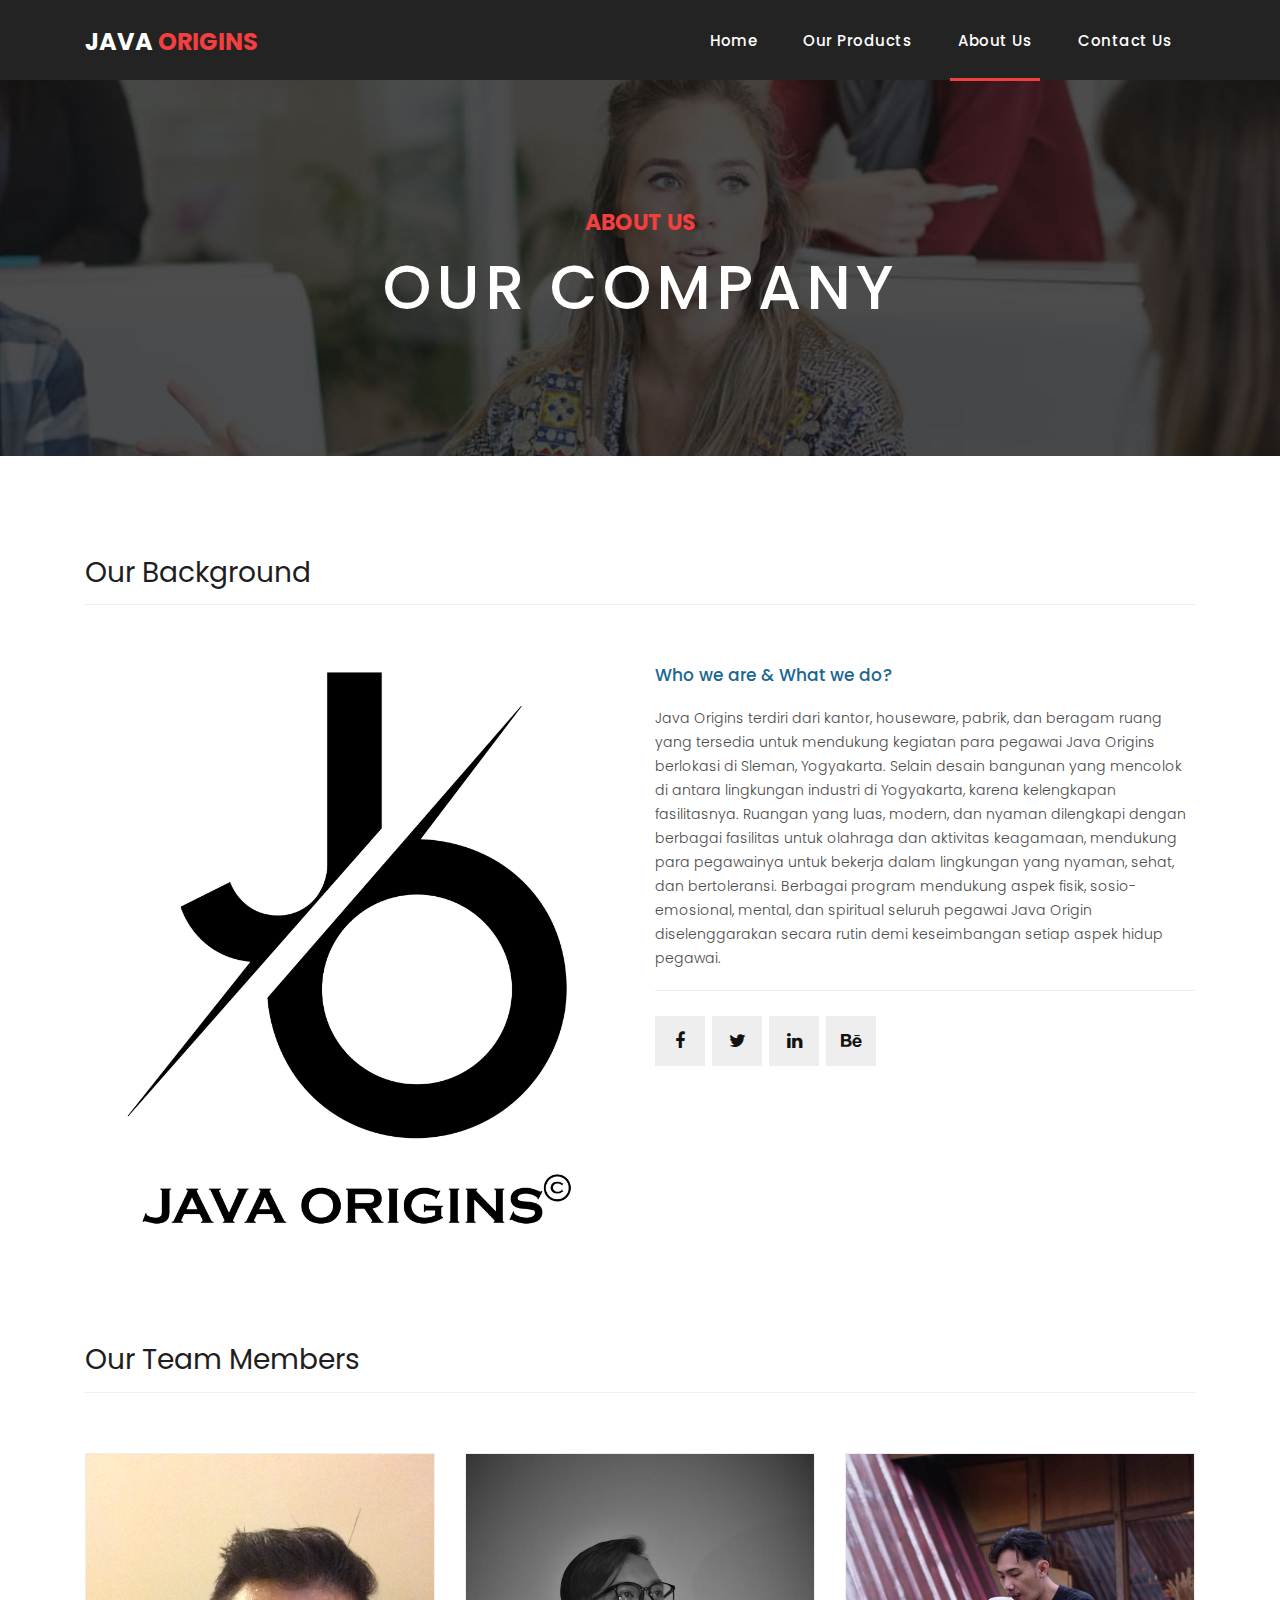
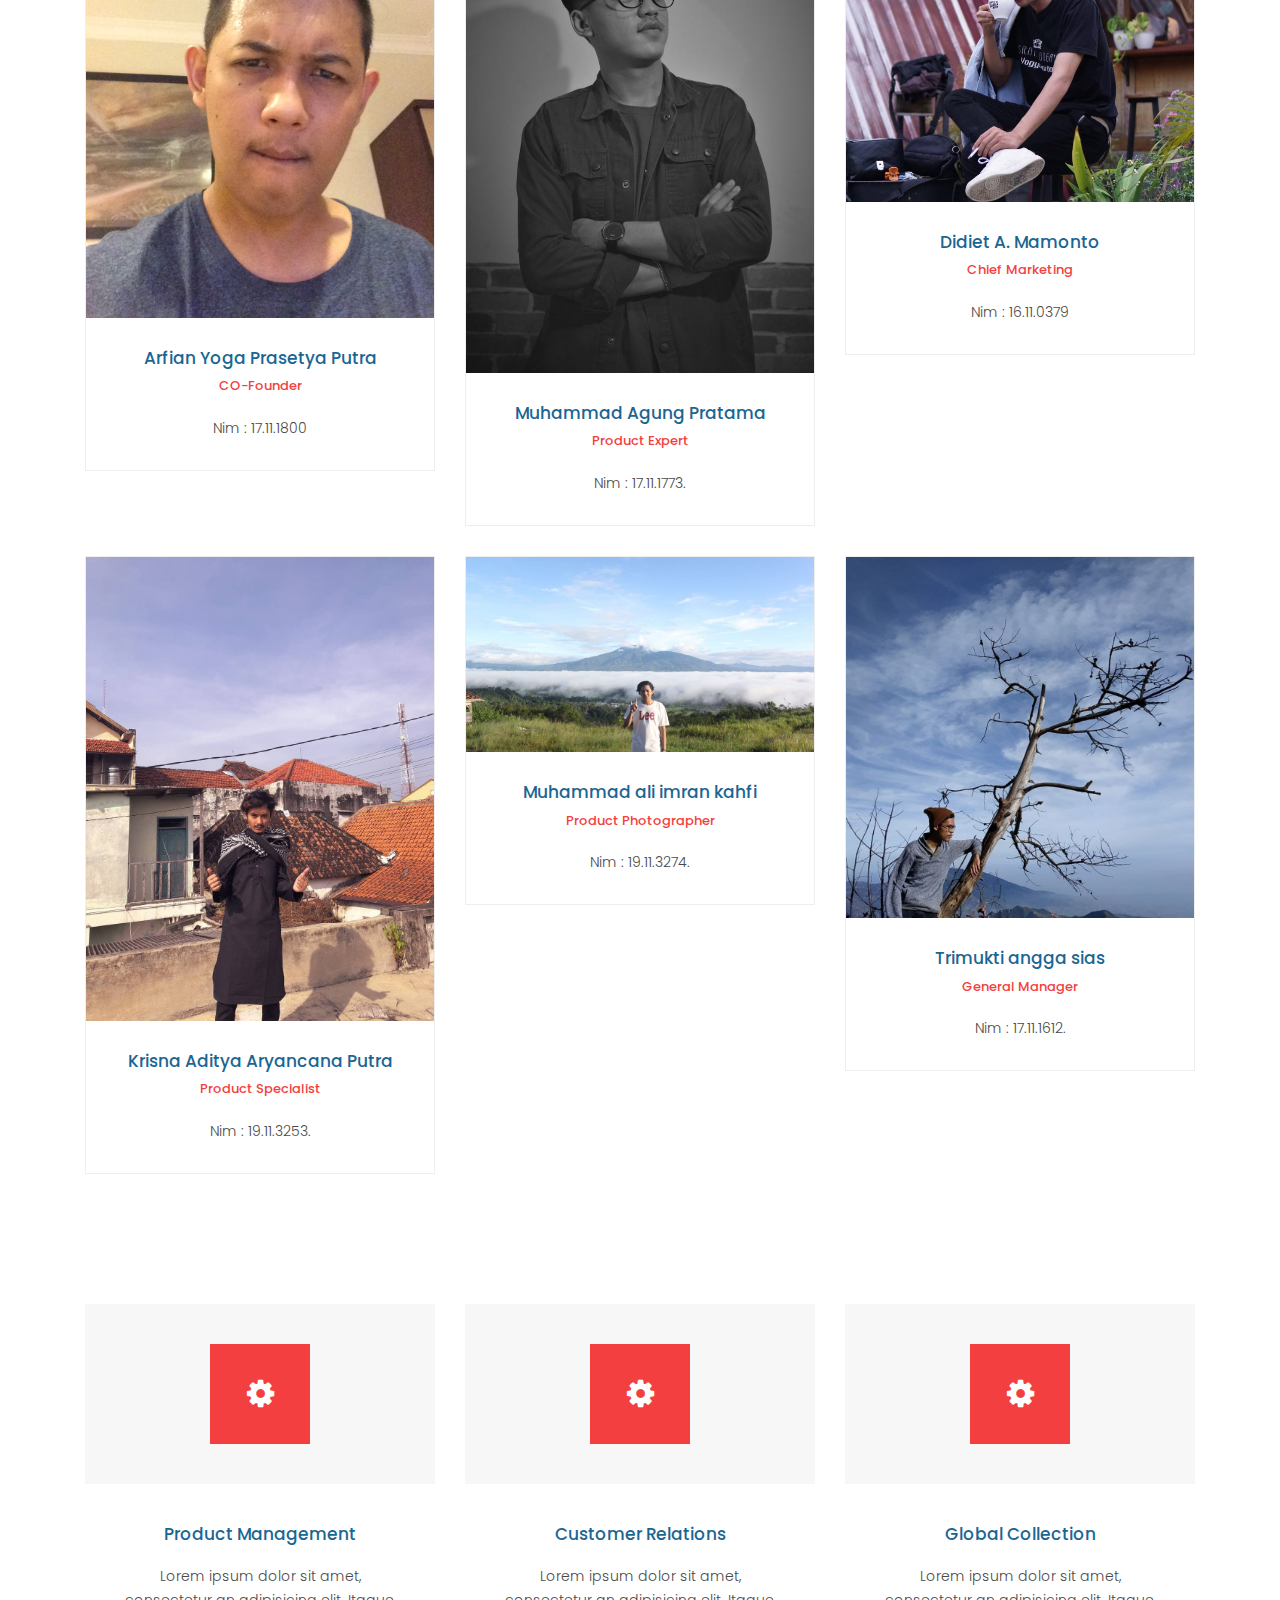
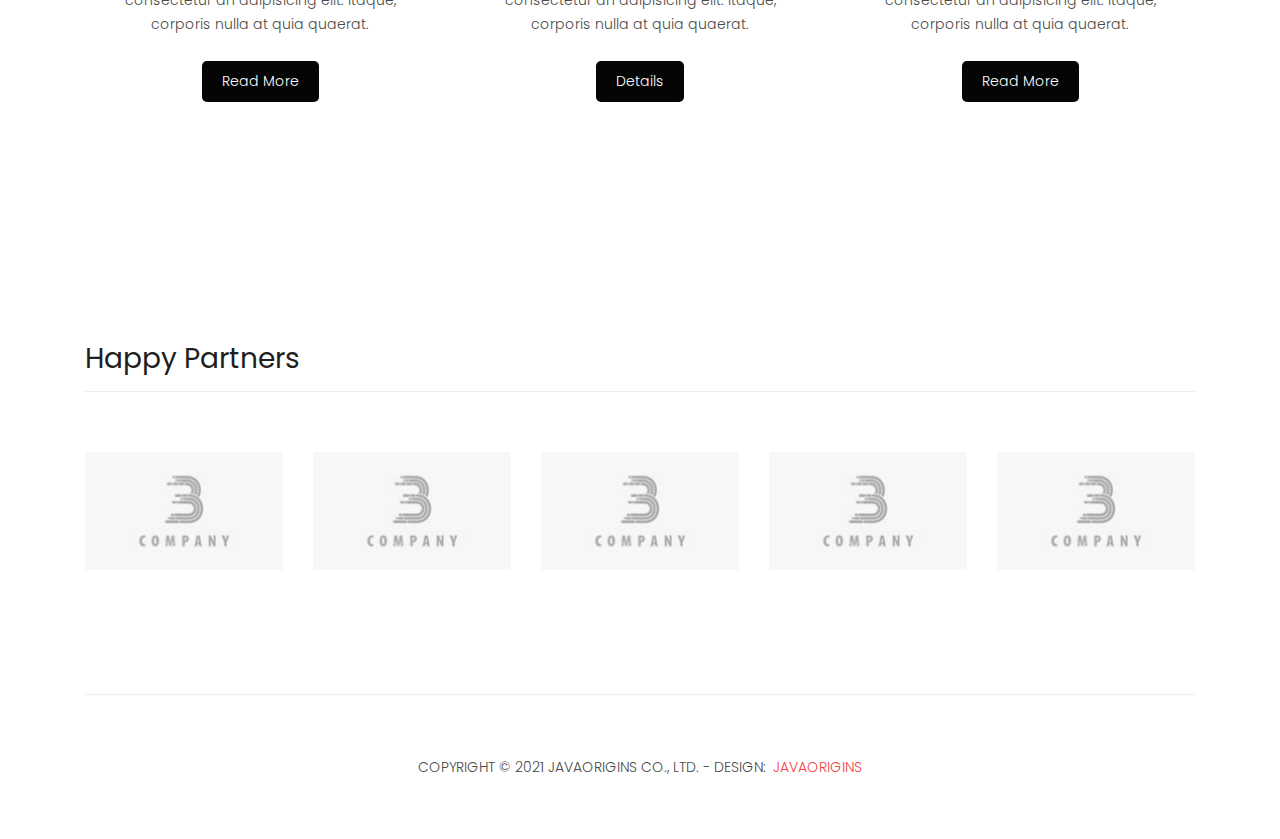
<file: about.html>
<!DOCTYPE html>
<html lang="en">

<head>

    <meta charset="utf-8">
    <meta name="viewport" content="width=device-width, initial-scale=1, shrink-to-fit=no">
    <meta name="description" content="">
    <meta name="author" content="">
    <link href="https://fonts.googleapis.com/css?family=Poppins:100,200,300,400,500,600,700,800,900&display=swap" rel="stylesheet">

    <title>JavaOrigins - About Page</title>

    <!-- Bootstrap core CSS -->
    <link href="vendor/bootstrap/css/bootstrap.min.css" rel="stylesheet">
    <!--

Java Origins

https://javaorigins.com

-->

    <!-- Additional CSS Files -->
    <link rel="stylesheet" href="assets/css/fontawesome.css">
    <link rel="stylesheet" href="assets/css/templatemo-sixteen.css">
    <link rel="stylesheet" href="assets/css/owl.css">

</head>

<body>

    <!-- ***** Preloader Start ***** -->
    <div id="preloader">
        <div class="jumper">
            <div></div>
            <div></div>
            <div></div>
        </div>
    </div>
    <!-- ***** Preloader End ***** -->

    <!-- Header -->
    <header class="">
        <nav class="navbar navbar-expand-lg">
            <div class="container">
                <a class="navbar-brand" href="index.html">
                    <h2>Java <em>Origins</em></h2>
                </a>
                <button class="navbar-toggler" type="button" data-toggle="collapse" data-target="#navbarResponsive" aria-controls="navbarResponsive" aria-expanded="false" aria-label="Toggle navigation">
            <span class="navbar-toggler-icon"></span>
          </button>
                <div class="collapse navbar-collapse" id="navbarResponsive">
                    <ul class="navbar-nav ml-auto">
                        <li class="nav-item">
                            <a class="nav-link" href="index.html">Home
                  <span class="sr-only">(current)</span>
                </a>
                        </li>
                        <li class="nav-item">
                            <a class="nav-link" href="products.html">Our Products</a>
                        </li>
                        <li class="nav-item active">
                            <a class="nav-link" href="about.html">About Us</a>
                        </li>
                        <li class="nav-item">
                            <a class="nav-link" href="contact.html">Contact Us</a>
                        </li>
                    </ul>
                </div>
            </div>
        </nav>
    </header>

    <!-- Page Content -->
    <div class="page-heading about-heading header-text">
        <div class="container">
            <div class="row">
                <div class="col-md-12">
                    <div class="text-content">
                        <h4>about us</h4>
                        <h2>our company</h2>
                    </div>
                </div>
            </div>
        </div>
    </div>


    <div class="best-features about-features">
        <div class="container">
            <div class="row">
                <div class="col-md-12">
                    <div class="section-heading">
                        <h2>Our Background</h2>
                    </div>
                </div>
                <div class="col-md-6">
                    <div class="right-image">
                        <img src="assets/images/feature-image.jpg" alt="">
                    </div>
                </div>
                <div class="col-md-6">
                    <div class="left-content">
                        <h4>Who we are &amp; What we do?</h4>
                        <p>Java Origins terdiri dari kantor, houseware, pabrik, dan beragam ruang yang tersedia untuk mendukung kegiatan para pegawai Java Origins berlokasi di Sleman, Yogyakarta. Selain desain bangunan yang mencolok di antara lingkungan
                            industri di Yogyakarta, karena kelengkapan fasilitasnya. Ruangan yang luas, modern, dan nyaman dilengkapi dengan berbagai fasilitas untuk olahraga dan aktivitas keagamaan, mendukung para pegawainya untuk bekerja dalam lingkungan
                            yang nyaman, sehat, dan bertoleransi. Berbagai program mendukung aspek fisik, sosio-emosional, mental, dan spiritual seluruh pegawai Java Origin diselenggarakan secara rutin demi keseimbangan setiap aspek hidup pegawai.</p>
                        <ul class="social-icons">
                            <li><a href="#"><i class="fa fa-facebook"></i></a></li>
                            <li><a href="#"><i class="fa fa-twitter"></i></a></li>
                            <li><a href="#"><i class="fa fa-linkedin"></i></a></li>
                            <li><a href="#"><i class="fa fa-behance"></i></a></li>
                        </ul>
                    </div>
                </div>
            </div>
        </div>
    </div>


    <div class="team-members">
        <div class="container">
            <div class="row">
                <div class="col-md-12">
                    <div class="section-heading">
                        <h2>Our Team Members</h2>
                    </div>
                </div>
                <div class="col-md-4">
                    <div class="team-member">
                        <div class="thumb-container">
                            <img src="assets/images/team_01.JPG" alt="">
                            <div class="hover-effect">
                                <div class="hover-content">
                                    <ul class="social-icons">
                                        <li><a href="#"><i class="fa fa-facebook"></i></a></li>
                                        <li><a href="#"><i class="fa fa-twitter"></i></a></li>
                                        <li><a href="#"><i class="fa fa-linkedin"></i></a></li>
                                        <li><a href="#"><i class="fa fa-behance"></i></a></li>
                                    </ul>
                                </div>
                            </div>
                        </div>
                        <div class="down-content">
                            <h4>Arfian Yoga Prasetya Putra</h4>
                            <span>CO-Founder</span>
                            <p>Nim : 17.11.1800</p>
                        </div>
                    </div>
                </div>
                <div class="col-md-4">
                    <div class="team-member">
                        <div class="thumb-container">
                            <img src="assets/images/team_02.jpg" alt="">
                            <div class="hover-effect">
                                <div class="hover-content">
                                    <ul class="social-icons">
                                        <li><a href="#"><i class="fa fa-facebook"></i></a></li>
                                        <li><a href="#"><i class="fa fa-twitter"></i></a></li>
                                        <li><a href="#"><i class="fa fa-linkedin"></i></a></li>
                                        <li><a href="#"><i class="fa fa-behance"></i></a></li>
                                    </ul>
                                </div>
                            </div>
                        </div>
                        <div class="down-content">
                            <h4>Muhammad Agung Pratama</h4>
                            <span>Product Expert</span>
                            <p>Nim : 17.11.1773.</p>
                        </div>
                    </div>
                </div>
                <div class="col-md-4">
                    <div class="team-member">
                        <div class="thumb-container">
                            <img src="assets/images/team_03.jpg" alt="">
                            <div class="hover-effect">
                                <div class="hover-content">
                                    <ul class="social-icons">
                                        <li><a href="#"><i class="fa fa-facebook"></i></a></li>
                                        <li><a href="#"><i class="fa fa-twitter"></i></a></li>
                                        <li><a href="#"><i class="fa fa-linkedin"></i></a></li>
                                        <li><a href="#"><i class="fa fa-behance"></i></a></li>
                                    </ul>
                                </div>
                            </div>
                        </div>
                        <div class="down-content">
                            <h4>Didiet A. Mamonto</h4>
                            <span>Chief Marketing</span>
                            <p>Nim : 16.11.0379</p>
                        </div>
                    </div>
                </div>
                <div class="col-md-4">
                    <div class="team-member">
                        <div class="thumb-container">
                            <img src="assets/images/team_04.jpg" alt="">
                            <div class="hover-effect">
                                <div class="hover-content">
                                    <ul class="social-icons">
                                        <li><a href="#"><i class="fa fa-facebook"></i></a></li>
                                        <li><a href="#"><i class="fa fa-twitter"></i></a></li>
                                        <li><a href="#"><i class="fa fa-linkedin"></i></a></li>
                                        <li><a href="#"><i class="fa fa-behance"></i></a></li>
                                    </ul>
                                </div>
                            </div>
                        </div>
                        <div class="down-content">
                            <h4>Krisna Aditya Aryancana Putra</h4>
                            <span>Product Specialist</span>
                            <p>Nim : 19.11.3253.</p>
                        </div>
                    </div>
                </div>
                <div class="col-md-4">
                    <div class="team-member">
                        <div class="thumb-container">
                            <img src="assets/images/team_05.jpg" alt="">
                            <div class="hover-effect">
                                <div class="hover-content">
                                    <ul class="social-icons">
                                        <li><a href="#"><i class="fa fa-facebook"></i></a></li>
                                        <li><a href="#"><i class="fa fa-twitter"></i></a></li>
                                        <li><a href="#"><i class="fa fa-linkedin"></i></a></li>
                                        <li><a href="#"><i class="fa fa-behance"></i></a></li>
                                    </ul>
                                </div>
                            </div>
                        </div>
                        <div class="down-content">
                            <h4>Muhammad ali imran kahfi</h4>
                            <span>Product Photographer</span>
                            <p> Nim : 19.11.3274.</p>
                        </div>
                    </div>
                </div>
                <div class="col-md-4">
                    <div class="team-member">
                        <div class="thumb-container">
                            <img src="assets/images/team_06.jpg" alt="">
                            <div class="hover-effect">
                                <div class="hover-content">
                                    <ul class="social-icons">
                                        <li><a href="#"><i class="fa fa-facebook"></i></a></li>
                                        <li><a href="#"><i class="fa fa-twitter"></i></a></li>
                                        <li><a href="#"><i class="fa fa-linkedin"></i></a></li>
                                        <li><a href="#"><i class="fa fa-behance"></i></a></li>
                                    </ul>
                                </div>
                            </div>
                        </div>
                        <div class="down-content">
                            <h4>Trimukti angga sias</h4>
                            <span>General Manager</span>
                            <p> Nim : 17.11.1612.</p>
                        </div>
                    </div>
                </div>
            </div>
        </div>
    </div>


    <div class="services">
        <div class="container">
            <div class="row">
                <div class="col-md-4">
                    <div class="service-item">
                        <div class="icon">
                            <i class="fa fa-gear"></i>
                        </div>
                        <div class="down-content">
                            <h4>Product Management</h4>
                            <p>Lorem ipsum dolor sit amet, consectetur an adipisicing elit. Itaque, corporis nulla at quia quaerat.</p>
                            <a href="#" class="filled-button">Read More</a>
                        </div>
                    </div>
                </div>
                <div class="col-md-4">
                    <div class="service-item">
                        <div class="icon">
                            <i class="fa fa-gear"></i>
                        </div>
                        <div class="down-content">
                            <h4>Customer Relations</h4>
                            <p>Lorem ipsum dolor sit amet, consectetur an adipisicing elit. Itaque, corporis nulla at quia quaerat.</p>
                            <a href="#" class="filled-button">Details</a>
                        </div>
                    </div>
                </div>
                <div class="col-md-4">
                    <div class="service-item">
                        <div class="icon">
                            <i class="fa fa-gear"></i>
                        </div>
                        <div class="down-content">
                            <h4>Global Collection</h4>
                            <p>Lorem ipsum dolor sit amet, consectetur an adipisicing elit. Itaque, corporis nulla at quia quaerat.</p>
                            <a href="#" class="filled-button">Read More</a>
                        </div>
                    </div>
                </div>
            </div>
        </div>
    </div>


    <div class="happy-clients">
        <div class="container">
            <div class="row">
                <div class="col-md-12">
                    <div class="section-heading">
                        <h2>Happy Partners</h2>
                    </div>
                </div>
                <div class="col-md-12">
                    <div class="owl-clients owl-carousel">
                        <div class="client-item">
                            <img src="assets/images/client-01.png" alt="1">
                        </div>

                        <div class="client-item">
                            <img src="assets/images/client-01.png" alt="2">
                        </div>

                        <div class="client-item">
                            <img src="assets/images/client-01.png" alt="3">
                        </div>

                        <div class="client-item">
                            <img src="assets/images/client-01.png" alt="4">
                        </div>

                        <div class="client-item">
                            <img src="assets/images/client-01.png" alt="5">
                        </div>

                        <div class="client-item">
                            <img src="assets/images/client-01.png" alt="6">
                        </div>
                    </div>
                </div>
            </div>
        </div>
    </div>


    <footer>
        <div class="container">
            <div class="row">
                <div class="col-md-12">
                    <div class="inner-content">
                        <p>Copyright &copy; 2021 JavaOrigins Co., Ltd. - Design: <a rel="nofollow noopener" href="https://javaorigins.com" target="_blank">JavaOrigins</a></p>
                    </div>
                </div>
            </div>
        </div>
    </footer>


    <!-- Bootstrap core JavaScript -->
    <script src="vendor/jquery/jquery.min.js"></script>
    <script src="vendor/bootstrap/js/bootstrap.bundle.min.js"></script>


    <!-- Additional Scripts -->
    <script src="assets/js/custom.js"></script>
    <script src="assets/js/owl.js"></script>
    <script src="assets/js/slick.js"></script>
    <script src="assets/js/isotope.js"></script>
    <script src="assets/js/accordions.js"></script>


    <script language="text/Javascript">
        cleared[0] = cleared[1] = cleared[2] = 0; //set a cleared flag for each field
        function clearField(t) { //declaring the array outside of the
            if (!cleared[t.id]) { // function makes it static and global
                cleared[t.id] = 1; // you could use true and false, but that's more typing
                t.value = ''; // with more chance of typos
                t.style.color = '#fff';
            }
        }
    </script>


</body>

</html>
</file>
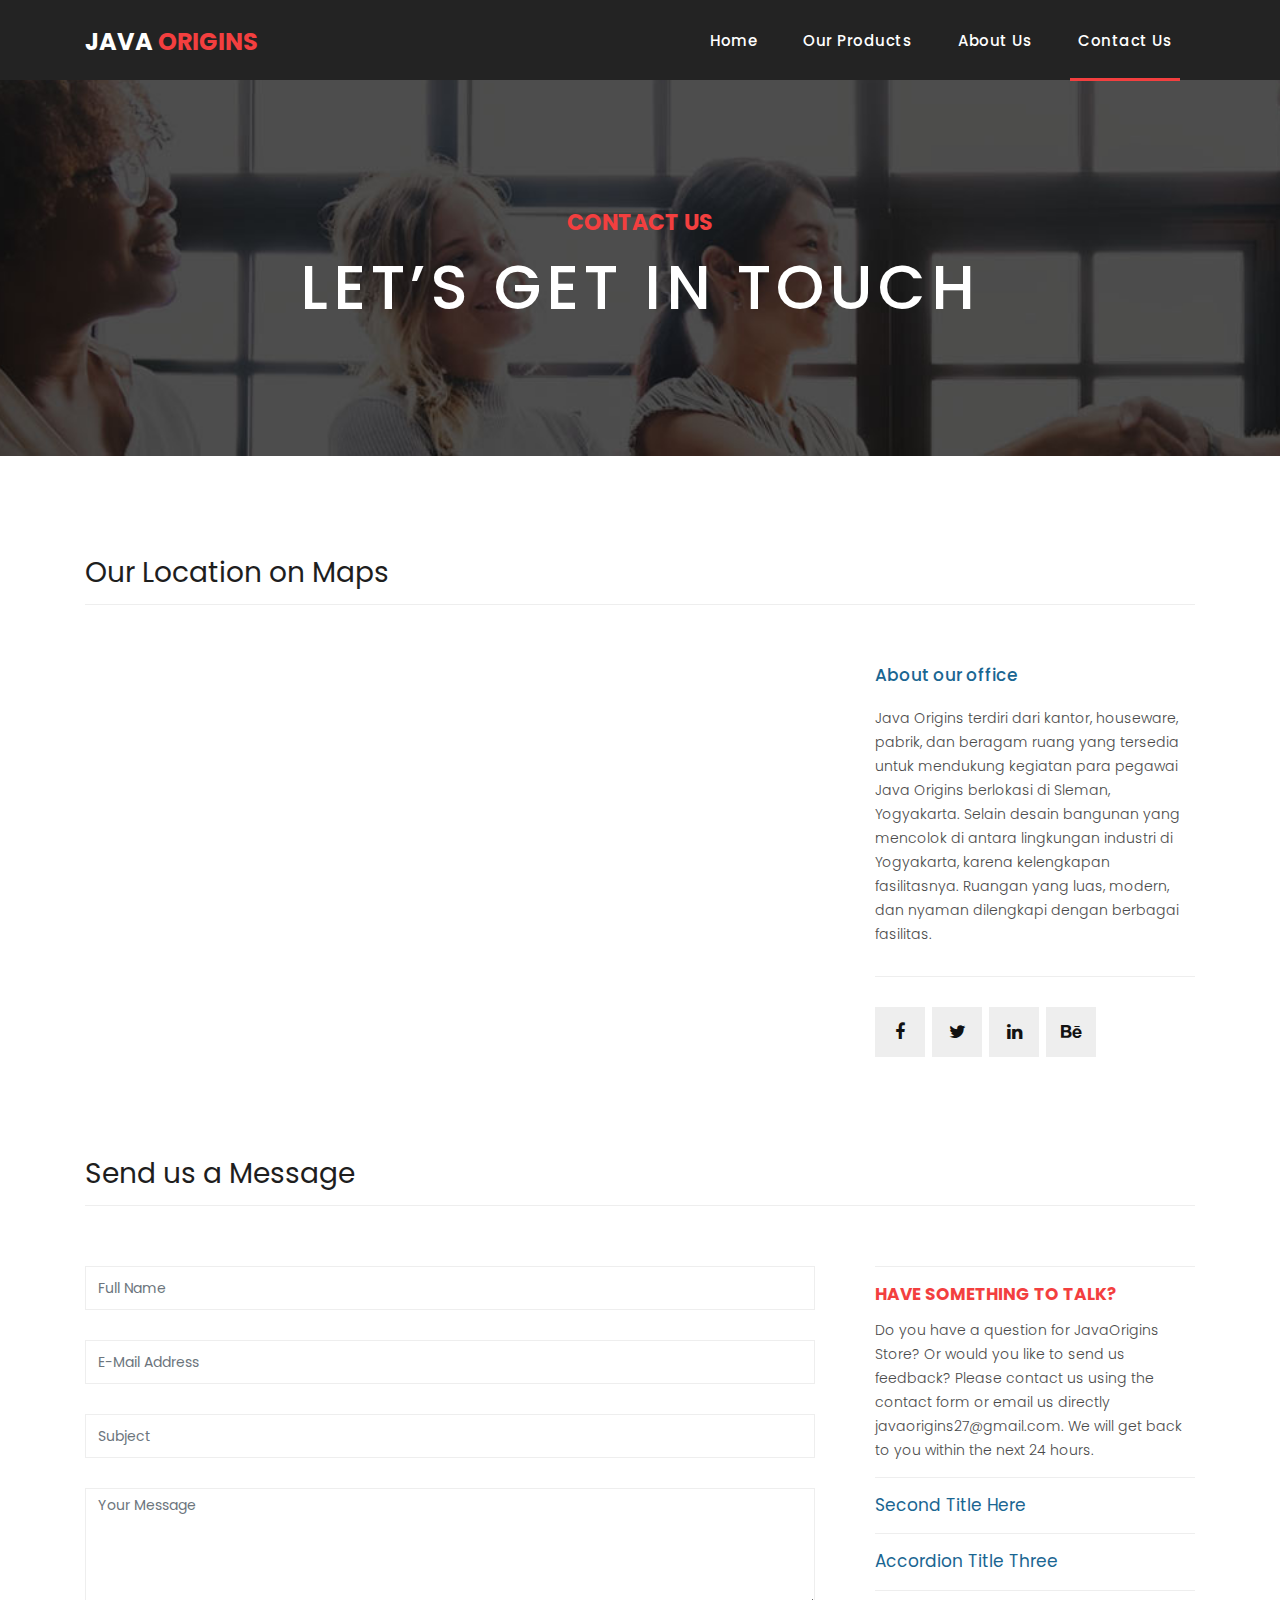
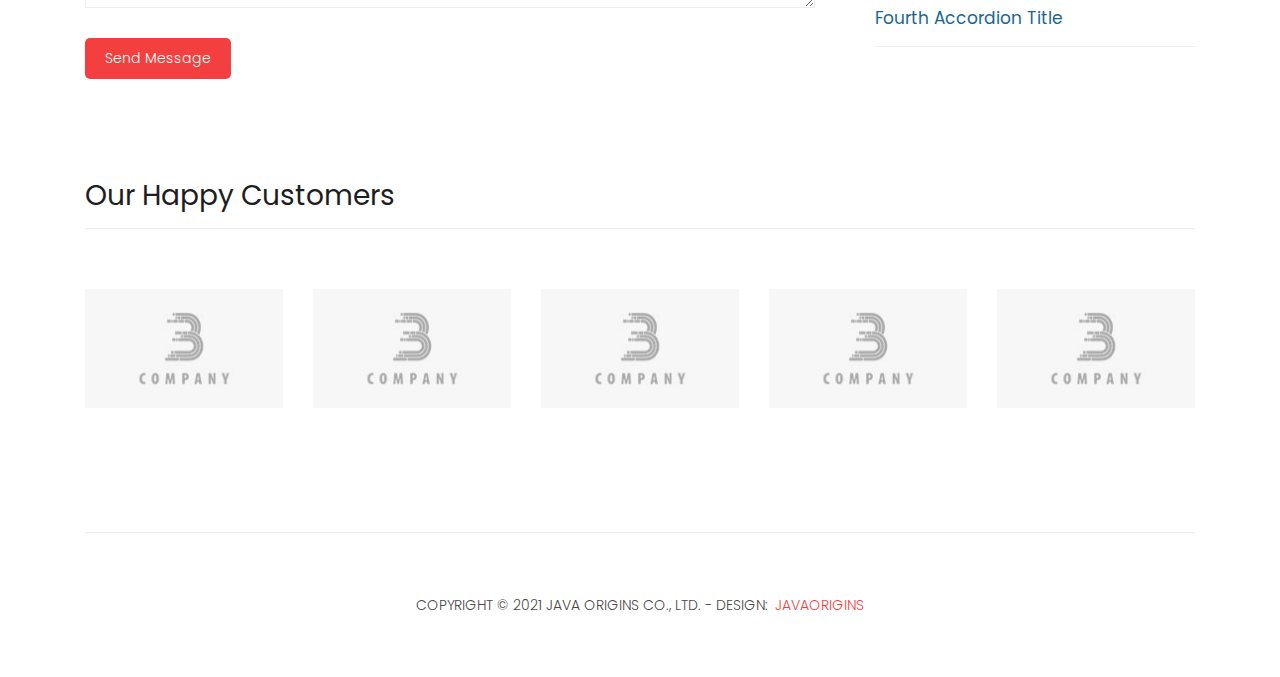
<file: contact.html>
<!DOCTYPE html>
<html lang="en">

<head>

    <meta charset="utf-8">
    <meta name="viewport" content="width=device-width, initial-scale=1, shrink-to-fit=no">
    <meta name="description" content="">
    <meta name="author" content="">
    <link href="https://fonts.googleapis.com/css?family=Poppins:100,200,300,400,500,600,700,800,900&display=swap" rel="stylesheet">

    <title>JavaOrigins - Contact Page</title>

    <!-- Bootstrap core CSS -->
    <link href="vendor/bootstrap/css/bootstrap.min.css" rel="stylesheet">
    <!--

Java origins

https://javaorigins.com

-->

    <!-- Additional CSS Files -->
    <link rel="stylesheet" href="assets/css/fontawesome.css">
    <link rel="stylesheet" href="assets/css/templatemo-sixteen.css">
    <link rel="stylesheet" href="assets/css/owl.css">

</head>

<body>

    <!-- ***** Preloader Start ***** -->
    <div id="preloader">
        <div class="jumper">
            <div></div>
            <div></div>
            <div></div>
        </div>
    </div>
    <!-- ***** Preloader End ***** -->

    <!-- Header -->
    <header class="">
        <nav class="navbar navbar-expand-lg">
            <div class="container">
                <a class="navbar-brand" href="index.html">
                    <h2>Java <em>Origins</em></h2>
                </a>
                <button class="navbar-toggler" type="button" data-toggle="collapse" data-target="#navbarResponsive" aria-controls="navbarResponsive" aria-expanded="false" aria-label="Toggle navigation">
            <span class="navbar-toggler-icon"></span>
          </button>
                <div class="collapse navbar-collapse" id="navbarResponsive">
                    <ul class="navbar-nav ml-auto">
                        <li class="nav-item">
                            <a class="nav-link" href="index.html">Home
                  <span class="sr-only">(current)</span>
                </a>
                        </li>
                        <li class="nav-item">
                            <a class="nav-link" href="products.html">Our Products</a>
                        </li>
                        <li class="nav-item">
                            <a class="nav-link" href="about.html">About Us</a>
                        </li>
                        <li class="nav-item active">
                            <a class="nav-link" href="contact.html">Contact Us</a>
                        </li>
                    </ul>
                </div>
            </div>
        </nav>
    </header>

    <!-- Page Content -->
    <div class="page-heading contact-heading header-text">
        <div class="container">
            <div class="row">
                <div class="col-md-12">
                    <div class="text-content">
                        <h4>contact us</h4>
                        <h2>let’s get in touch</h2>
                    </div>
                </div>
            </div>
        </div>
    </div>


    <div class="find-us">
        <div class="container">
            <div class="row">
                <div class="col-md-12">
                    <div class="section-heading">
                        <h2>Our Location on Maps</h2>
                    </div>
                </div>
                <div class="col-md-8">
                    <!-- How to change your own map point
	1. Go to Google Maps
	2. Click on your location point
	3. Click "Share" and choose "Embed map" tab
	4. Copy only URL and paste it within the src="" field below
-->
                    <div id="map">
                        <iframe src="https://www.google.com/maps/embed?pb=!1m18!1m12!1m3!1d31626.0684330295!2d110.37685377414945!3d-7.762381141947928!2m3!1f0!2f0!3f0!3m2!1i1024!2i768!4f13.1!3m3!1m2!1s0x2e7a5991519f2401%3A0x4027a76e352fec0!2sDepok%2C%20Kec.%20Depok%2C%20Kabupaten%20Sleman%2C%20Daerah%20Istimewa%20Yogyakarta!5e0!3m2!1sid!2sid!4v1625042590279!5m2!1sid!2sid"
                            width="100%" height="330px" frameborder="0" style="border:0" allowfullscreen></iframe>
                    </div>
                </div>
                <div class="col-md-4">
                    <div class="left-content">
                        <h4>About our office</h4>
                        <p>Java Origins terdiri dari kantor, houseware, pabrik, dan beragam ruang yang tersedia untuk mendukung kegiatan para pegawai Java Origins berlokasi di Sleman, Yogyakarta. Selain desain bangunan yang mencolok di antara lingkungan
                            industri di Yogyakarta, karena kelengkapan fasilitasnya. Ruangan yang luas, modern, dan nyaman dilengkapi dengan berbagai fasilitas.
                        </p>
                        <ul class="social-icons">
                            <li><a href="#"><i class="fa fa-facebook"></i></a></li>
                            <li><a href="#"><i class="fa fa-twitter"></i></a></li>
                            <li><a href="#"><i class="fa fa-linkedin"></i></a></li>
                            <li><a href="#"><i class="fa fa-behance"></i></a></li>
                        </ul>
                    </div>
                </div>
            </div>
        </div>
    </div>


    <div class="send-message">
        <div class="container">
            <div class="row">
                <div class="col-md-12">
                    <div class="section-heading">
                        <h2>Send us a Message</h2>
                    </div>
                </div>
                <div class="col-md-8">
                    <div class="contact-form">
                        <form id="contact" action="" method="post">
                            <div class="row">
                                <div class="col-lg-12 col-md-12 col-sm-12">
                                    <fieldset>
                                        <input name="name" type="text" class="form-control" id="name" placeholder="Full Name" required="">
                                    </fieldset>
                                </div>
                                <div class="col-lg-12 col-md-12 col-sm-12">
                                    <fieldset>
                                        <input name="email" type="text" class="form-control" id="email" placeholder="E-Mail Address" required="">
                                    </fieldset>
                                </div>
                                <div class="col-lg-12 col-md-12 col-sm-12">
                                    <fieldset>
                                        <input name="subject" type="text" class="form-control" id="subject" placeholder="Subject" required="">
                                    </fieldset>
                                </div>
                                <div class="col-lg-12">
                                    <fieldset>
                                        <textarea name="message" rows="6" class="form-control" id="message" placeholder="Your Message" required=""></textarea>
                                    </fieldset>
                                </div>
                                <div class="col-lg-12">
                                    <fieldset>
                                        <button type="submit" id="form-submit" class="filled-button">Send Message</button>
                                    </fieldset>
                                </div>
                            </div>
                        </form>
                    </div>
                </div>
                <div class="col-md-4">
                    <ul class="accordion">
                        <li>
                            <a><strong>HAVE SOMETHING TO TALK?</strong></a>
                            <div class="content">
                                <p>Do you have a question for JavaOrigins Store? Or would you like to send us feedback? Please contact us using the contact form or email us directly javaorigins27@gmail.com. We will get back to you within the next 24 hours.</p>
                            </div>
                        </li>
                        <li>
                            <a>Second Title Here</a>
                            <div class="content">
                                <p>Lorem ipsum dolor sit amet, consectetur adipisic elit. Sed voluptate nihil eumester consectetur similiqu consectetur.<br><br>Lorem ipsum dolor sit amet, consectetur adipisic elit. Et, consequuntur, modi mollitia corporis
                                    ipsa voluptate corrupti elite.</p>
                            </div>
                        </li>
                        <li>
                            <a>Accordion Title Three</a>
                            <div class="content">
                                <p>Lorem ipsum dolor sit amet, consectetur adipisic elit. Sed voluptate nihil eumester consectetur similiqu consectetur.<br><br>Lorem ipsum dolor sit amet, consectetur adipisic elit. Et, consequuntur, modi mollitia corporis
                                    ipsa voluptate corrupti elite.</p>
                            </div>
                        </li>
                        <li>
                            <a>Fourth Accordion Title</a>
                            <div class="content">
                                <p>Lorem ipsum dolor sit amet, consectetur adipisic elit. Sed voluptate nihil eumester consectetur similiqu consectetur.<br><br>Lorem ipsum dolor sit amet, consectetur adipisic elit. Et, consequuntur, modi mollitia corporis
                                    ipsa voluptate corrupti elite.</p>
                            </div>
                        </li>
                    </ul>
                </div>
            </div>
        </div>
    </div>

    <div class="happy-clients">
        <div class="container">
            <div class="row">
                <div class="col-md-12">
                    <div class="section-heading">
                        <h2>Our Happy Customers</h2>
                    </div>
                </div>
                <div class="col-md-12">
                    <div class="owl-clients owl-carousel">
                        <div class="client-item">
                            <img src="assets/images/client-01.png" alt="1">
                        </div>

                        <div class="client-item">
                            <img src="assets/images/client-01.png" alt="2">
                        </div>

                        <div class="client-item">
                            <img src="assets/images/client-01.png" alt="3">
                        </div>

                        <div class="client-item">
                            <img src="assets/images/client-01.png" alt="4">
                        </div>

                        <div class="client-item">
                            <img src="assets/images/client-01.png" alt="5">
                        </div>

                        <div class="client-item">
                            <img src="assets/images/client-01.png" alt="6">
                        </div>
                    </div>
                </div>
            </div>
        </div>
    </div>


    <footer>
        <div class="container">
            <div class="row">
                <div class="col-md-12">
                    <div class="inner-content">
                        <p>Copyright &copy; 2021 Java Origins Co., Ltd. - Design: <a rel="nofollow noopener" href="https://javaorigins.com" target="_blank">javaorigins</a></p>
                    </div>
                </div>
            </div>
        </div>
    </footer>


    <!-- Bootstrap core JavaScript -->
    <script src="vendor/jquery/jquery.min.js"></script>
    <script src="vendor/bootstrap/js/bootstrap.bundle.min.js"></script>


    <!-- Additional Scripts -->
    <script src="assets/js/custom.js"></script>
    <script src="assets/js/owl.js"></script>
    <script src="assets/js/slick.js"></script>
    <script src="assets/js/isotope.js"></script>
    <script src="assets/js/accordions.js"></script>


    <script language="text/Javascript">
        cleared[0] = cleared[1] = cleared[2] = 0; //set a cleared flag for each field
        function clearField(t) { //declaring the array outside of the
            if (!cleared[t.id]) { // function makes it static and global
                cleared[t.id] = 1; // you could use true and false, but that's more typing
                t.value = ''; // with more chance of typos
                t.style.color = '#fff';
            }
        }
    </script>


</body>

</html>
</file>
<file: assets/css/templatemo-sixteen.css>
/*

TemplateMo 546 Sixteen Clothing

https://templatemo.com/tm-546-sixteen-clothing

*/

body {
    font-family: 'Poppins', sans-serif;
    overflow-x: hidden;
    text-rendering: optimizeLegibility;
    -webkit-font-smoothing: antialiased;
    -moz-osx-font-smoothing: grayscale;
}

p {
    margin-bottom: 0px;
    font-size: 14px;
    font-weight: 300;
    color: #4a4a4a;
    line-height: 24px;
}

a {
    text-decoration: none!important;
}

ul {
    padding: 0;
    margin: 0;
    list-style: none;
}

h1,
h2,
h3,
h4,
h5,
h6 {
    margin: 0px;
}

ul.social-icons li {
    display: inline-block;
    margin-right: 3px;
}

ul.social-icons li:last-child {
    margin-right: 0px;
}

ul.social-icons li a {
    width: 50px;
    height: 50px;
    display: inline-block;
    line-height: 50px;
    background-color: #eee;
    color: #121212;
    font-size: 18px;
    text-align: center;
    transition: all .3s;
}

ul.social-icons li a:hover {
    background-color: #000000;
    color: #fff;
}

a.filled-button {
    background-color: #050505;
    color: #fff;
    font-size: 14px;
    text-transform: capitalize;
    font-weight: 300;
    padding: 10px 20px;
    border-radius: 5px;
    display: inline-block;
    transition: all 0.3s;
}

a.filled-button:hover {
    background-color: #121212;
    color: #fff;
}

.section-heading {
    text-align: left;
    margin-bottom: 60px;
    border-bottom: 1px solid #eee;
}

.section-heading h2 {
    font-size: 28px;
    font-weight: 400;
    color: #1e1e1e;
    margin-bottom: 15px;
}

.products-heading {
    background-image: url(../images/products-heading.jpg);
}

.about-heading {
    background-image: url(../images/about-heading.jpg);
}

.contact-heading {
    background-image: url(../images/contact-heading.jpg);
}

.page-heading {
    padding: 210px 0px 130px 0px;
    text-align: center;
    background-position: center center;
    background-repeat: no-repeat;
    background-size: cover;
}

.page-heading .text-content h4 {
    color: #f33f3f;
    font-size: 22px;
    text-transform: uppercase;
    font-weight: 700;
    margin-bottom: 15px;
}

.page-heading .text-content h2 {
    color: #fff;
    font-size: 62px;
    text-transform: uppercase;
    letter-spacing: 5px;
}

#preloader {
    overflow: hidden;
    background: #f33f3f;
    left: 0;
    right: 0;
    top: 0;
    bottom: 0;
    position: fixed;
    z-index: 9999999;
    color: #fff;
}

#preloader .jumper {
    left: 0;
    top: 0;
    right: 0;
    bottom: 0;
    display: block;
    position: absolute;
    margin: auto;
    width: 50px;
    height: 50px;
}

#preloader .jumper>div {
    background-color: #fff;
    width: 10px;
    height: 10px;
    border-radius: 100%;
    -webkit-animation-fill-mode: both;
    animation-fill-mode: both;
    position: absolute;
    opacity: 0;
    width: 50px;
    height: 50px;
    -webkit-animation: jumper 1s 0s linear infinite;
    animation: jumper 1s 0s linear infinite;
}

#preloader .jumper>div:nth-child(2) {
    -webkit-animation-delay: 0.33333s;
    animation-delay: 0.33333s;
}

#preloader .jumper>div:nth-child(3) {
    -webkit-animation-delay: 0.66666s;
    animation-delay: 0.66666s;
}

@-webkit-keyframes jumper {
    0% {
        opacity: 0;
        -webkit-transform: scale(0);
        transform: scale(0);
    }
    5% {
        opacity: 1;
    }
    100% {
        -webkit-transform: scale(1);
        transform: scale(1);
        opacity: 0;
    }
}

@keyframes jumper {
    0% {
        opacity: 0;
        -webkit-transform: scale(0);
        transform: scale(0);
    }
    5% {
        opacity: 1;
    }
    100% {
        opacity: 0;
    }
}


/* Header Style */

header {
    position: absolute;
    z-index: 99999;
    width: 100%;
    height: 80px;
    background-color: #232323;
    -webkit-transition: all 0.3s ease-in-out 0s;
    -moz-transition: all 0.3s ease-in-out 0s;
    -o-transition: all 0.3s ease-in-out 0s;
    transition: all 0.3s ease-in-out 0s;
}

header .navbar {
    padding: 17px 0px;
}

.background-header .navbar {
    padding: 17px 0px;
}

.background-header {
    top: 0;
    position: fixed;
    background-color: #fff!important;
    box-shadow: 0px 1px 10px rgba(0, 0, 0, 0.1);
}

.background-header .navbar-brand h2 {
    color: #121212!important;
}

.background-header .navbar-nav a.nav-link {
    color: #1e1e1e!important;
}

.background-header .navbar-nav .nav-link:hover,
.background-header .navbar-nav .active>.nav-link,
.background-header .navbar-nav .nav-link.active,
.background-header .navbar-nav .nav-link.show,
.background-header .navbar-nav .show>.nav-link {
    color: #f33f3f!important;
}

.navbar .navbar-brand {
    float: left;
    margin-top: -12px;
    outline: none;
}

.navbar .navbar-brand h2 {
    color: #fff;
    text-transform: uppercase;
    font-size: 24px;
    font-weight: 700;
    -webkit-transition: all .3s ease 0s;
    -moz-transition: all .3s ease 0s;
    -o-transition: all .3s ease 0s;
    transition: all .3s ease 0s;
}

.navbar .navbar-brand h2 em {
    font-style: normal;
    color: #f33f3f;
}

#navbarResponsive {
    z-index: 999;
}

.navbar-collapse {
    text-align: center;
}

.navbar .navbar-nav .nav-item {
    margin: 0px 15px;
}

.navbar .navbar-nav a.nav-link {
    text-transform: capitalize;
    font-size: 15px;
    font-weight: 500;
    letter-spacing: 0.5px;
    color: #fff;
    transition: all 0.5s;
    margin-top: 5px;
}

.navbar .navbar-nav .nav-link:hover,
.navbar .navbar-nav .active>.nav-link,
.navbar .navbar-nav .nav-link.active,
.navbar .navbar-nav .nav-link.show,
.navbar .navbar-nav .show>.nav-link {
    color: #fff;
    padding-bottom: 25px;
    border-bottom: 3px solid #f33f3f;
}

.navbar .navbar-toggler-icon {
    background-image: none;
}

.navbar .navbar-toggler {
    border-color: #fff;
    background-color: #fff;
    height: 36px;
    outline: none;
    border-radius: 0px;
    position: absolute;
    right: 30px;
    top: 20px;
}

.navbar .navbar-toggler-icon:after {
    content: '\f0c9';
    color: #f33f3f;
    font-size: 18px;
    line-height: 26px;
    font-family: 'FontAwesome';
}


/* Banner Style */

.banner {
    position: relative;
    text-align: center;
    padding-top: 80px;
}

.banner-item-01 {
    padding: 300px 0px;
    background-image: url(../images/slide_01.jpg);
    background-size: cover;
    background-repeat: no-repeat;
    background-position: center center;
}

.banner-item-02 {
    padding: 300px 0px;
    background-image: url(../images/slide_02.jpg);
    background-size: cover;
    background-repeat: no-repeat;
    background-position: center center;
}

.banner-item-03 {
    padding: 300px 0px;
    background-image: url(../images/slide_03.jpg);
    background-size: cover;
    background-repeat: no-repeat;
    background-position: center center;
}

.banner .banner-item {
    max-height: 600px;
}

.banner .text-content {
    position: absolute;
    top: 50%;
    transform: translateY(-50%);
    text-align: center;
    width: 100%;
}

.banner .text-content h4 {
    color: #f33f3f;
    font-size: 22px;
    text-transform: uppercase;
    font-weight: 700;
    margin-bottom: 15px;
}

.banner .text-content h2 {
    color: #fff;
    font-size: 62px;
    text-transform: uppercase;
    letter-spacing: 5px;
}

.owl-banner .owl-dots .owl-dot {
    border-radius: 3px;
}

.owl-banner .owl-dots {
    display: -webkit-box;
    display: -webkit-flex;
    display: -ms-flexbox;
    display: flex;
    -ms-flex-pack: center;
    -webkit-justify-content: center;
    justify-content: center;
    position: absolute;
    left: 50%;
    transform: translateX(-50%);
    bottom: 30px;
}

.owl-banner .owl-dots .owl-dot {
    width: 10px;
    height: 10px;
    border-radius: 50%;
    margin: 0 10px;
    background-color: #fff;
    opacity: 0.5;
}

.owl-banner .owl-dots .owl-dot:focus {
    outline: none
}

.owl-banner .owl-dots .owl-dot.active {
    background-color: #fff;
    opacity: 1;
}


/* Latest Produtcs */

.latest-products {
    margin-top: 100px;
}

.latest-products .section-heading a {
    float: right;
    margin-top: -35px;
    text-transform: uppercase;
    font-size: 13px;
    font-weight: 700;
    color: #f33f3f;
}

.product-item {
    border: 1px solid #eee;
    margin-bottom: 30px;
}

.product-item .down-content {
    padding: 30px;
    position: relative;
}

.product-item img {
    width: 100%;
    overflow: hidden;
}

.product-item .down-content h4 {
    font-size: 17px;
    color: #1a6692;
    margin-bottom: 20px;
}

.product-item .down-content h6 {
    position: absolute;
    top: 30px;
    right: 30px;
    font-size: 18px;
    color: #121212;
}

.product-item .down-content p {
    margin-bottom: 20px;
}

.product-item .down-content ul li {
    display: inline-block;
}

.product-item .down-content ul li i {
    color: #f33f3f;
    font-size: 14px;
}

.product-item .down-content span {
    position: absolute;
    right: 30px;
    bottom: 30px;
    font-size: 13px;
    color: #f33f3f;
    font-weight: 500;
}


/* Best Features */

.about-features {
    margin-top: 100px!important;
}

.about-features p {
    border-bottom: 1px solid #eee;
    padding-bottom: 20px;
}

.about-features .container .row {
    padding-bottom: 0px!important;
    border-bottom: none!important;
}

.best-features {
    margin-top: 50px;
}

.best-features .container .row {
    border-bottom: 1px solid #eee;
    padding-bottom: 60px;
}

.best-features img {
    width: 100%;
    overflow: hidden;
}

.best-features h4 {
    font-size: 17px;
    color: #1a6692;
    margin-bottom: 20px;
}

.best-features ul.featured-list li {
    display: block;
    margin-bottom: 10px;
}

.best-features p {
    margin-bottom: 25px;
}

.best-features ul.featured-list li a {
    font-size: 14px;
    color: #4a4a4a;
    font-weight: 300;
    transition: all .3s;
    position: relative;
    padding-left: 13px;
}

.best-features ul.featured-list li a:before {
    content: '';
    width: 5px;
    height: 5px;
    display: inline-block;
    background-color: #4a4a4a;
    position: absolute;
    left: 0;
    transition: all .3s;
    top: 8px;
}

.best-features ul.featured-list li a:hover {
    color: #f33f3f;
}

.best-features ul.featured-list li a:hover::before {
    background-color: #f33f3f;
}

.best-features .filled-button {
    margin-top: 20px;
}


/* Call To Action */

.call-to-action .inner-content {
    margin-top: 60px;
    padding: 30px;
    background-color: #f7f7f7;
    border-radius: 5px;
}

.call-to-action .inner-content h4 {
    font-size: 17px;
    color: #1a6692;
    margin-bottom: 15px;
}

.call-to-action .inner-content em {
    font-style: normal;
    font-weight: 700;
}

.call-to-action .inner-content .col-md-4 {
    text-align: right;
}

.call-to-action .inner-content .filled-button {
    margin-top: 12px;
}


/* Footer */

footer {
    text-align: center;
}

footer .inner-content {
    border-top: 1px solid #eee;
    margin-top: 60px;
    padding: 60px 0px;
}

footer .inner-content p {
    text-transform: uppercase;
}

footer .inner-content p a {
    color: #f33f3f;
    margin-left: 3px;
}


/* Product Page */

.products {
    margin-top: 100px;
}

.products .filters {
    text-align: center;
    border-bottom: 1px solid #eee;
    padding-bottom: 10px;
    margin-bottom: 60px;
}

.products .filters li {
    text-transform: uppercase;
    font-size: 13px;
    font-weight: 700;
    color: #121212;
    display: inline-block;
    margin: 0px 10px;
    transition: all .3s;
    cursor: pointer;
}

.products .filters ul li.active,
.products .filters ul li:hover {
    color: #f33f3f;
}

.products ul.pages {
    margin-top: 30px;
    text-align: center;
}

.products ul.pages li {
    display: inline-block;
    margin: 0px 2px;
}

.products ul.pages li a {
    width: 44px;
    height: 44px;
    display: inline-block;
    line-height: 42px;
    border: 1px solid #eee;
    font-size: 15px;
    font-weight: 700;
    color: #121212;
    transition: all .3s;
}

.products ul.pages li a:hover,
.products ul.pages li.active a {
    background-color: #f33f3f;
    border-color: #f33f3f;
    color: #fff;
}


/* Team Members */

.team-members {
    margin-top: 100px;
}

.team-member {
    border: 1px solid #eee;
    margin-bottom: 30px;
}

.team-member img {
    width: 100%;
    overflow: hidden;
}

.team-member .down-content {
    padding: 30px;
    text-align: center;
}

.team-member .thumb-container {
    position: relative;
}

.team-member .thumb-container .hover-effect {
    position: absolute;
    background-color: rgba(243, 63, 63, 0.9);
    top: 0;
    left: 0;
    width: 100%;
    height: 100%;
    opacity: 0;
    visibility: hidden;
    transition: all .5s;
}

.team-member .thumb-container .hover-effect .hover-content {
    position: absolute;
    display: inline-block;
    width: 100%;
    text-align: center;
    top: 50%;
    transform: translateY(-50%);
}

.team-member .thumb-container .hover-effect .hover-content ul.social-icons li a:hover {
    background-color: #fff;
    color: #f33f3f;
}

.team-member:hover .hover-effect {
    visibility: visible;
    opacity: 1;
}

.team-member .down-content h4 {
    font-size: 17px;
    color: #1a6692;
    margin-bottom: 8px;
}

.team-member .down-content span {
    display: block;
    font-size: 13px;
    color: #f33f3f;
    font-weight: 500;
    margin-bottom: 20px;
}


/* Services */

.services {
    background-image: url(../images/services-bg.jpg);
    background-position: center center;
    background-repeat: no-repeat;
    background-size: cover;
    background-attachment: fixed;
    padding: 100px 0px;
}

.services .service-item {
    text-align: center;
}

.services .service-item .icon {
    background-color: #f7f7f7;
    padding: 40px;
}

.services .service-item .icon i {
    width: 100px;
    height: 100px;
    display: inline-block;
    text-align: center;
    line-height: 100px;
    background-color: #f33f3f;
    color: #fff;
    font-size: 32px;
}

.services .service-item .down-content {
    background-color: #fff;
    padding: 40px 30px;
}

.services .service-item .down-content h4 {
    font-size: 17px;
    color: #1a6692;
    margin-bottom: 20px;
}

.services .service-item .down-content p {
    margin-bottom: 25px;
}


/* Clients */

.happy-clients {
    margin-top: 100px;
    margin-bottom: 40px;
}

.happy-clients .client-item img {
    max-width: 100%;
    overflow: hidden;
    transition: all .3s;
    cursor: pointer;
}

.happy-clients .client-item img:hover {
    opacity: 0.8;
}


/* Find Us */

.find-us {
    margin-top: 100px;
}

.find-us p {
    border-bottom: 1px solid #eee;
    padding-bottom: 30px;
    margin-bottom: 30px;
}

.find-us h4 {
    font-size: 17px;
    color: #1a6692;
    margin-bottom: 20px;
}

.find-us .left-content {
    margin-left: 30px;
}


/* Send Message */

.send-message {
    margin-top: 100px;
}

.contact-form input {
    font-size: 14px;
    width: 100%;
    height: 44px;
    display: inline-block;
    line-height: 42px;
    border: 1px solid #eee;
    border-radius: 0px;
    margin-bottom: 30px;
}

.contact-form input:focus {
    box-shadow: none;
    border: 1px solid #eee;
}

.contact-form textarea {
    font-size: 14px;
    width: 100%;
    min-width: 100%;
    min-height: 120px;
    height: 120px;
    max-height: 180px;
    border: 1px solid #eee;
    border-radius: 0px;
    margin-bottom: 30px;
}

.contact-form textarea:focus {
    box-shadow: none;
    border: 1px solid #eee;
}

.contact-form button.filled-button {
    background-color: #f33f3f;
    color: #fff;
    font-size: 14px;
    text-transform: capitalize;
    font-weight: 300;
    padding: 10px 20px;
    border-radius: 5px;
    display: inline-block;
    transition: all 0.3s;
    border: none;
    outline: none;
    cursor: pointer;
}

.contact-form button.filled-button:hover {
    background-color: #121212;
    color: #fff;
}

.accordion {
    margin-left: 30px;
}

.accordion a {
    cursor: pointer;
    font-size: 17px;
    color: #1a6692!important;
    margin-bottom: 20px;
    transition: all .3s;
}

.accordion a:hover {
    color: #f33f3f!important;
}

.accordion a.active {
    color: #f33f3f!important;
}

.accordion li .content {
    display: none;
    margin-top: 10px;
}

.accordion li:first-child {
    border-top: 1px solid #eee;
}

.accordion li {
    border-bottom: 1px solid #eee;
    padding: 15px 0px;
}


/* Responsive Style */

@media (max-width: 768px) {
    .banner .text-content {
        width: 90%;
        margin-left: 5%;
    }
    .banner .text-content h4 {
        font-size: 22px;
    }
    .banner .text-content h2 {
        font-size: 36px;
        letter-spacing: 0.5px;
    }
    .banner-item-01,
    .banner-item-02,
    .banner-item-03 {
        padding: 180px 0px;
    }
    .page-heading .text-content h4 {
        font-size: 22px;
    }
    .page-heading .text-content h2 {
        font-size: 36px;
        letter-spacing: 0.5px;
    }
    .latest-products .section-heading a {
        float: none;
        margin-top: 0px;
        display: block;
        margin-bottom: 20px;
    }
    .product-item .down-content h4 {
        margin-bottom: 20px!important;
    }
    .product-item .down-content h6 {
        position: absolute!important;
        top: 30px!important;
        right: 30px!important;
    }
    .product-item .down-content span {
        position: absolute!important;
        right: 30px!important;
        bottom: 30px!important;
    }
    .best-features .left-content {
        margin-bottom: 30px;
    }
    .call-to-action .inner-content {
        text-align: center;
    }
    .call-to-action .inner-content .filled-button {
        text-align: center;
        width: 100%;
        margin-top: 20px;
    }
    .about-features img {
        margin-bottom: 30px;
    }
    .service-item {
        margin-bottom: 30px;
    }
    .find-us #map {
        margin-bottom: 30px;
    }
    .find-us .left-content {
        margin-left: 0px;
    }
    .send-message .accordion {
        margin-top: 30px;
        margin-left: 0px;
    }
}

@media (max-width: 992px) {
    .navbar .navbar-brand {
        position: absolute;
        left: 30px;
        top: 32px;
    }
    .navbar .navbar-brand {
        width: auto;
    }
    .navbar:after {
        display: none;
    }
    #navbarResponsive {
        z-index: 99999;
        position: absolute;
        top: 80px;
        left: 0;
        width: 100%;
        text-align: center;
        background-color: #fff;
        box-shadow: 0px 10px 10px rgba(0, 0, 0, 0.1);
    }
    .navbar .navbar-nav .nav-item {
        border-bottom: 1px solid #eee;
    }
    .navbar .navbar-nav .nav-item:last-child {
        border-bottom: none;
    }
    .navbar .navbar-nav a.nav-link {
        padding: 15px 0px;
        color: #1e1e1e!important;
    }
    .navbar .navbar-nav .nav-link:hover,
    .navbar .navbar-nav .active>.nav-link,
    .navbar .navbar-nav .nav-link.active,
    .navbar .navbar-nav .nav-link.show,
    .navbar .navbar-nav .show>.nav-link {
        color: #f33f3f!important;
        border-bottom: none!important;
        padding-bottom: 15px;
    }
    .product-item .down-content h4 {
        margin-bottom: 10px;
    }
    .product-item .down-content h6 {
        position: relative;
        top: 0;
        right: 0;
        margin-bottom: 20px;
    }
    .product-item .down-content span {
        position: relative;
        right: 0;
        bottom: 0;
    }
}
</file>
